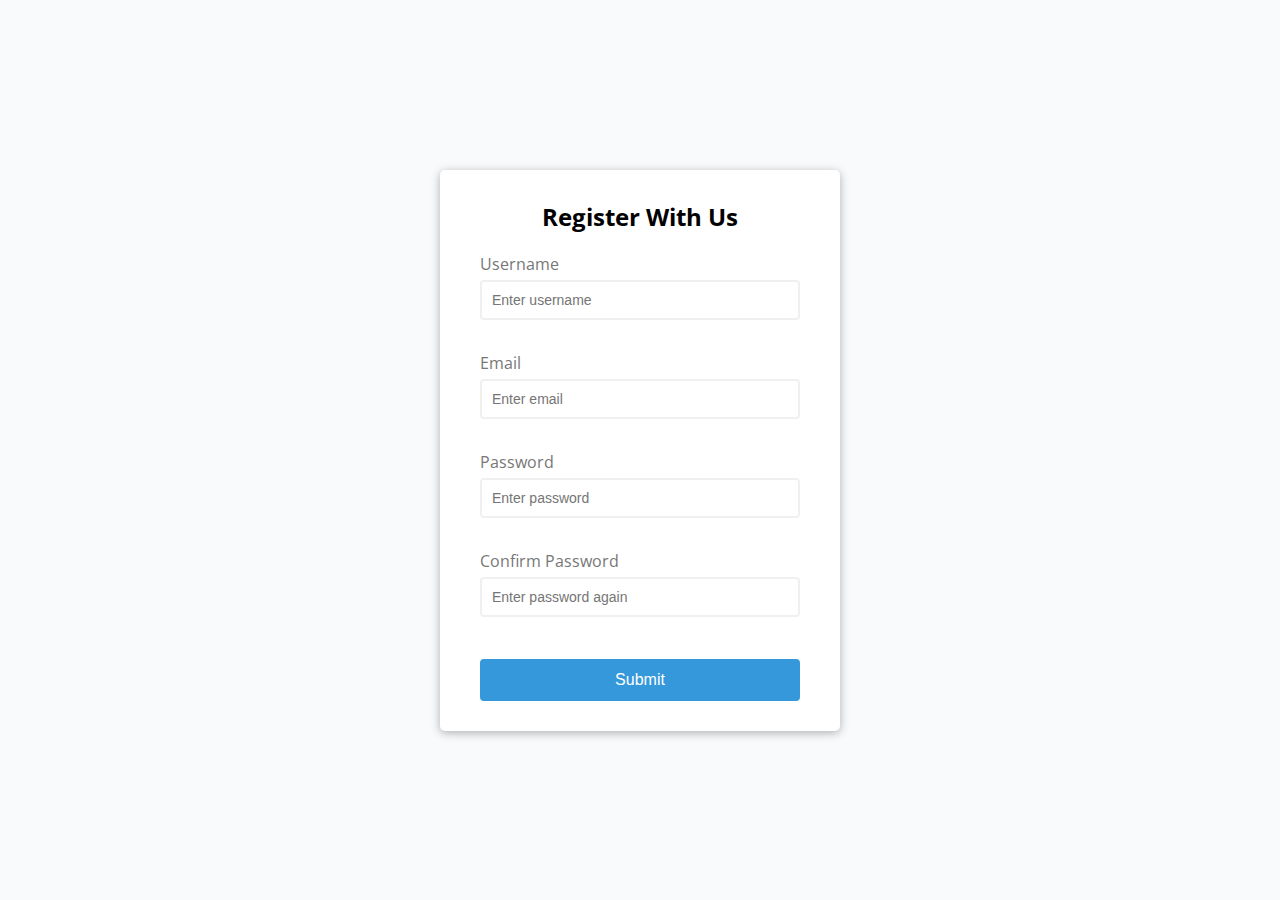
<file: form-validator/index.html>
<!DOCTYPE html>
<html lang="en">
  <head>
    <meta charset="UTF-8" />
    <meta name="viewport" content="width=device-width, initial-scale=1.0" />
    <meta http-equiv="X-UA-Compatible" content="ie=edge" />
    <link rel="stylesheet" href="style.css" />
    <title>Form Validator</title>
  </head>
  <body>
    <div class="container">
      <form id="form" class="form">
        <h2>Register With Us</h2>
        <div class="form-control">
          <label for="username">Username</label>
          <input type="text" id="username" placeholder="Enter username" />
          <small>Error message</small>
        </div>
        <div class="form-control">
          <label for="email">Email</label>
          <input type="text" id="email" placeholder="Enter email" />
          <small>Error message</small>
        </div>
        <div class="form-control">
          <label for="password">Password</label>
          <input type="password" id="password" placeholder="Enter password" />
          <small>Error message</small>
        </div>
        <div class="form-control">
          <label for="password2">Confirm Password</label>
          <input
            type="password"
            id="password2"
            placeholder="Enter password again"
          />
          <small>Error message</small>
        </div>
        <button type="submit">Submit</button>
      </form>
    </div>

    <script src="script.js"></script>
  </body>
</html>
</file>
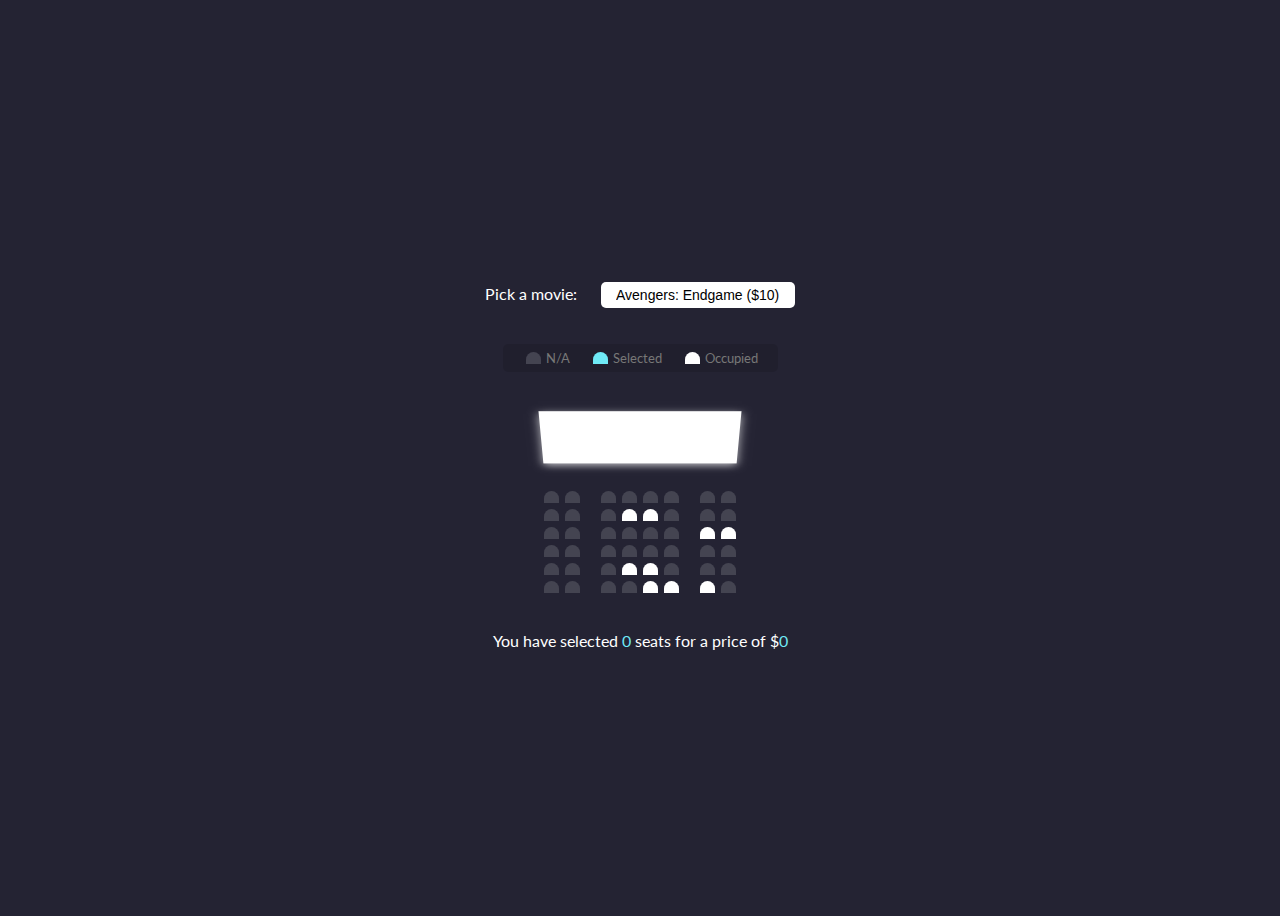
<file: movie-seat-booking/index.html>
<!DOCTYPE html>
<html lang="en">
  <head>
    <meta charset="UTF-8" />
    <meta name="viewport" content="width=device-width, initial-scale=1.0" />
    <meta http-equiv="X-UA-Compatible" content="ie=edge" />
    <link rel="stylesheet" href="style.css" />
    <title>Movie Seat Booking</title>
  </head>
  <body>
    <div class="movie-container">
      <label>Pick a movie:</label>
      <select id="movie">
        <option value="10">Avengers: Endgame ($10)</option>
        <option value="12">Joker ($12)</option>
        <option value="8">Toy Story 4 ($8)</option>
        <option value="9">The Lion King ($9)</option>
      </select>
    </div>

    <ul class="showcase">
      <li>
        <div class="seat"></div>
        <small>N/A</small>
      </li>
      <li>
        <div class="seat selected"></div>
        <small>Selected</small>
      </li>
      <li>
        <div class="seat occupied"></div>
        <small>Occupied</small>
      </li>
    </ul>

    <div class="container">
      <div class="screen"></div>

      <div class="row">
        <div class="seat"></div>
        <div class="seat"></div>
        <div class="seat"></div>
        <div class="seat"></div>
        <div class="seat"></div>
        <div class="seat"></div>
        <div class="seat"></div>
        <div class="seat"></div>
      </div>
      <div class="row">
        <div class="seat"></div>
        <div class="seat"></div>
        <div class="seat"></div>
        <div class="seat occupied"></div>
        <div class="seat occupied"></div>
        <div class="seat"></div>
        <div class="seat"></div>
        <div class="seat"></div>
      </div>
      <div class="row">
        <div class="seat"></div>
        <div class="seat"></div>
        <div class="seat"></div>
        <div class="seat"></div>
        <div class="seat"></div>
        <div class="seat"></div>
        <div class="seat occupied"></div>
        <div class="seat occupied"></div>
      </div>
      <div class="row">
        <div class="seat"></div>
        <div class="seat"></div>
        <div class="seat"></div>
        <div class="seat"></div>
        <div class="seat"></div>
        <div class="seat"></div>
        <div class="seat"></div>
        <div class="seat"></div>
      </div>
      <div class="row">
        <div class="seat"></div>
        <div class="seat"></div>
        <div class="seat"></div>
        <div class="seat occupied"></div>
        <div class="seat occupied"></div>
        <div class="seat"></div>
        <div class="seat"></div>
        <div class="seat"></div>
      </div>
      <div class="row">
        <div class="seat"></div>
        <div class="seat"></div>
        <div class="seat"></div>
        <div class="seat"></div>
        <div class="seat occupied"></div>
        <div class="seat occupied"></div>
        <div class="seat occupied"></div>
        <div class="seat"></div>
      </div>
    </div>

    <p class="text">
      You have selected <span id="count">0</span> seats for a price of $<span
        id="total"
        >0</span
      >
    </p>

    <script src="script.js"></script>
  </body>
</html>
</file>
<file: form-validator/style.css>
@import url('https://fonts.googleapis.com/css?family=Open+Sans&display=swap');

:root {
    --success-color: #2ecc71;
    --error-color: #e74c3c;
}

* {
    box-sizing: border-box;
}

body {
    background-color: #f9fafb;
    font-family: 'Open Sans', sans-serif;
    display: flex;
    align-items: center;
    justify-content: center;
    min-height: 100vh;
    margin: 0;
}

.container {
    background-color: #fff;
    border-radius: 5px;
    box-shadow: 0 2px 10px rgba(0,0,0, 0.3);
    width: 400px;
}

h2 {
    text-align: center;
    margin: 0 0 20px;
}

.form {
    padding: 30px 40px;
}

.form-control {
    margin-bottom: 10px;
    padding-bottom: 10;
    position: relative;
}

.form-control label {
    color: #777;
    display: block;
    margin-bottom: 5px;
}

.form-control input {
    border: 2px solid #f0f0f0;
    border-radius: 4px;
    display: block;
    width: 100%;
    padding: 10px;
    font-size: 14px;
}

.form-control input:focus {
    outline: 0;
    border-color: #777;
}

.form-control.success input{
    border-color: var(--success-color);
}
.form-control.error input{
    border-color: var(--error-color);
}

.form-control small {
    color: var(--error-color);
    /* position: absolute; */
    bottom: 0;
    left: 0;
    visibility: hidden;
}

.form-control.error small {
    visibility: visible;
}

.form button {
    cursor: pointer;
    background-color: #3498db;
    border: 2px solid #3498db;
    border-radius: 4px;
    color: #fff;
    display: block;
    font-size: 16px;
    padding: 10px;
    margin-top: 20px;
    width: 100%
}
</file>
<file: movie-seat-booking/style.css>
@import url('https://fonts.googleapis.com/css?family=Lato&display=swap');

* {
    box-sizing: border-box;
}

body {
    background-color: #242333;
    display: flex;
    flex-direction: column;
    color: #fff;
    align-items: center;
    justify-content: center;
    height: 100vh;
    font-family: 'Lato', sans-serif;
}

.movie-container {
    margin: 20px 0;
}

.movie-container select {
    background-color: #fff;
    border: 0;
    border-radius: 5px;
    font-size: 14px;
    margin-left: 20px;
    padding: 5px 15px 5px 15px; 
    -moz-appearance: none;
    -webkit-appearance: none;
    appearance: none;
}

.container {
    perspective: 1000px;
    margin-bottom: 30px;
}

.seat {
    background-color: #444451;
    height: 12px;
    width: 15px;
    margin: 3px;
    border-top-left-radius: 10px;
    border-top-right-radius: 10px;
}

.seat.selected {
    background-color: #6feaf6;
}

.seat.occupied {
    background-color: #fff;
}

.seat:nth-of-type(2) {
    margin-right: 18px;
}

.seat:nth-last-of-type(2) {
    margin-left: 18px;
}

.seat:not(.occupied):hover {
    cursor: pointer;
    transform: scale(1.2);
}

.showcase .seat:not(.occupied):hover {
    cursor: default;
    transform: scale(1);
}

.showcase  {
    background-color: rgba(0,0,0, 0.1);
    padding: 5px 10px;
    border-radius: 5px;
    color: #777;
    list-style-type: none;
    display: flex;
    justify-content: space-between;
}

.showcase li {
    display: flex;
    align-items: center;
    justify-content: center;
    margin: 0 10px;
}

.showcase li small {
    margin-left: 2px;
}

.row {
    display: flex;
}

.screen {
    background-color: #fff;
    height: 70px;
    width: 100%;
    margin: 15px 0;
    transform: rotateX(-45deg);
    box-shadow: 0 3px 10px rgba(255, 255, 255, 0.7);
}

p.text {
    margin: 5px 0;
}

p.text span {
    color: #6feaf6;
}
</file>
